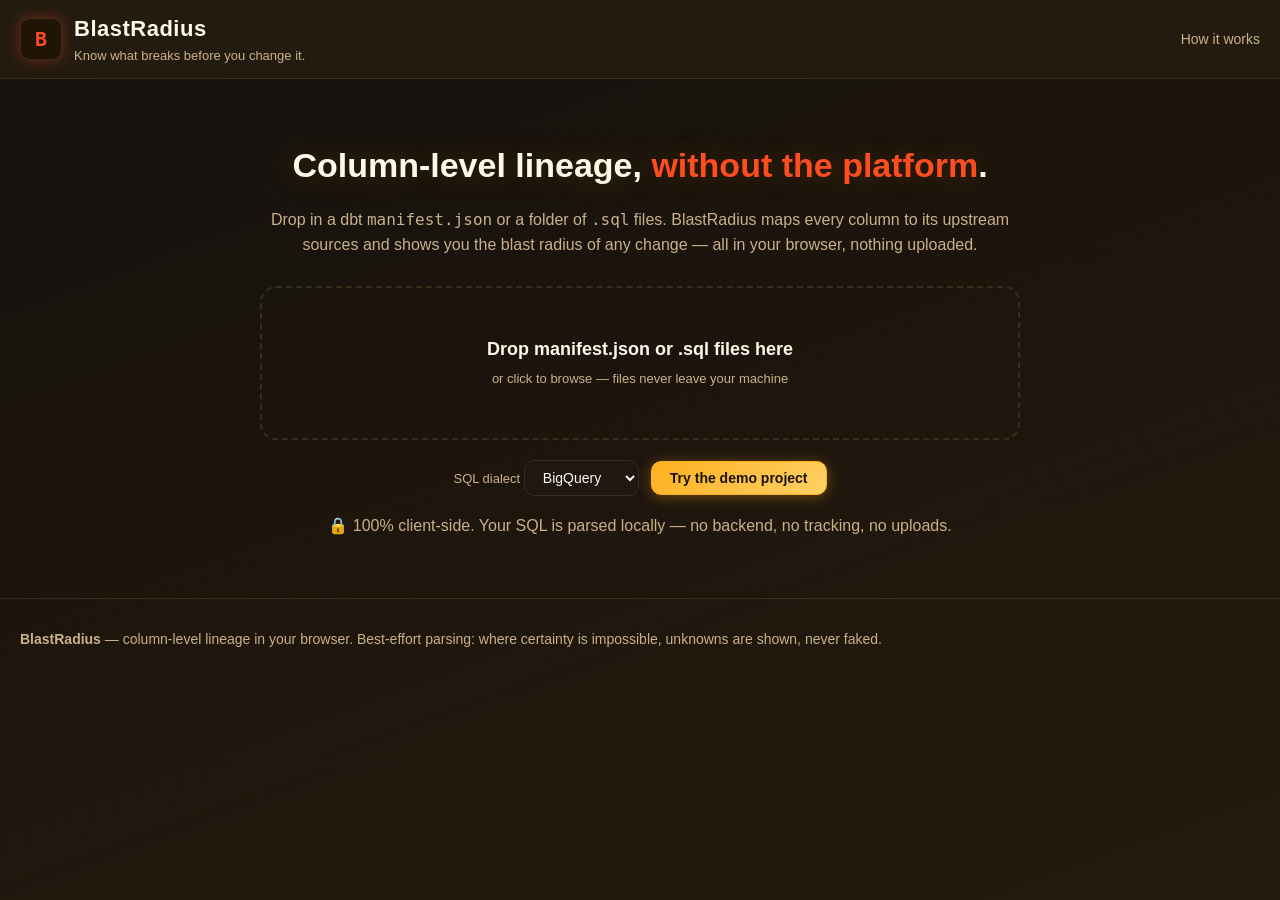
<file: index.html>
<!DOCTYPE html>
<html lang="en">
<head>
<meta charset="UTF-8">
<meta name="viewport" content="width=device-width, initial-scale=1.0">
<title>BlastRadius — Know what breaks before you change it.</title>
<meta name="description" content="BlastRadius: in-browser column-level data lineage. Upload a dbt manifest.json or SQL files, trace any column upstream, and see its blast radius downstream.">
<link rel="stylesheet" href="assets/style.css?v=1">
<link rel="icon" href="data:image/svg+xml,<svg xmlns='http://www.w3.org/2000/svg' viewBox='0 0 100 100'><rect width='100' height='100' rx='20' fill='%230b1026'/><text x='50' y='70' font-size='52' text-anchor='middle' fill='%23ff6b6b' font-family='monospace' font-weight='bold'>B</text></svg>">
</head>
<body>
<header class="site-header">
  <div class="wrap">
    <div class="brand">
      <span class="logo">B</span>
      <div>
        <h1>BlastRadius</h1>
        <p class="tagline">Know what breaks before you change it.</p>
      </div>
    </div>
    <nav><a href="about.html">How it works</a></nav>
  </div>
</header>

<main class="wrap">
  <!-- upload view -->
  <section id="view-upload" class="hero">
    <h2>Column-level lineage, <span class="boom">without the platform</span>.</h2>
    <p>Drop in a dbt <code>manifest.json</code> or a folder of <code>.sql</code> files.
       BlastRadius maps every column to its upstream sources and shows you the
       blast radius of any change — all in your browser, nothing uploaded.</p>
    <div class="dropzone" id="dropzone" role="button" tabindex="0" aria-label="Drop files here">
      <div class="big">Drop manifest.json or .sql files here</div>
      <div class="dim">or click to browse — files never leave your machine</div>
      <input type="file" id="fileInput" accept=".json,.sql" multiple hidden>
    </div>
    <div class="row">
      <label class="muted" for="dialect">SQL dialect
        <select id="dialect">
          <option value="bigquery" selected>BigQuery</option>
          <option value="snowflake">Snowflake</option>
          <option value="postgresql">Postgres</option>
          <option value="mysql">MySQL</option>
          <option value="sqlite">SQLite</option>
          <option value="trino">Trino</option>
        </select>
      </label>
      <button class="btn primary" id="demoBtn">Try the demo project</button>
    </div>
    <p class="privacy">🔒 100% client-side. Your SQL is parsed locally — no backend, no tracking, no uploads.</p>
    <p class="error" id="uploadError" hidden></p>
  </section>

  <!-- app view -->
  <section id="view-app" hidden>
    <div class="toolbar">
      <strong id="projectName">project</strong>
      <span class="badge" id="dialectBadge">bigquery</span>
      <span class="badge" id="statBadge">–</span>
      <span class="spacer"></span>
      <button class="btn" id="exportBtn">Export JSON</button>
      <button class="btn" id="resetBtn">New analysis</button>
    </div>
    <div class="app">
      <aside class="sidebar">
        <h3>Models &amp; sources</h3>
        <input type="search" id="modelSearch" placeholder="Search…" autocomplete="off">
        <div id="modelList"></div>
      </aside>
      <div class="graph-col">
        <div class="graph-wrap" id="graphWrap">
          <svg id="graph" role="img" aria-label="Lineage graph"></svg>
        </div>
        <div class="graph-legend">
          <span><span class="dot sel"></span>selected</span>
          <span><span class="dot up"></span>upstream</span>
          <span><span class="dot blast"></span>blast radius</span>
          <span style="margin-left:auto" id="graphHint">Click a model, then a column, to trace it.</span>
        </div>
      </div>
      <aside class="panel-right" id="panel">
        <h3>Inspector</h3>
        <div id="panelBody"><p class="muted">Select a model to see its columns.</p></div>
      </aside>
    </div>
  </section>
</main>

<footer class="site-footer">
  <div class="wrap">
    <p><strong>BlastRadius</strong> — column-level lineage in your browser. Best-effort parsing: where certainty is impossible, unknowns are shown, never faked.</p>
  </div>
</footer>

<script src="assets/vendor/node-sql-parser.umd.js"></script>
<script src="assets/lineage.js"></script>
<script src="assets/app.js"></script>
</body>
</html>
</file>
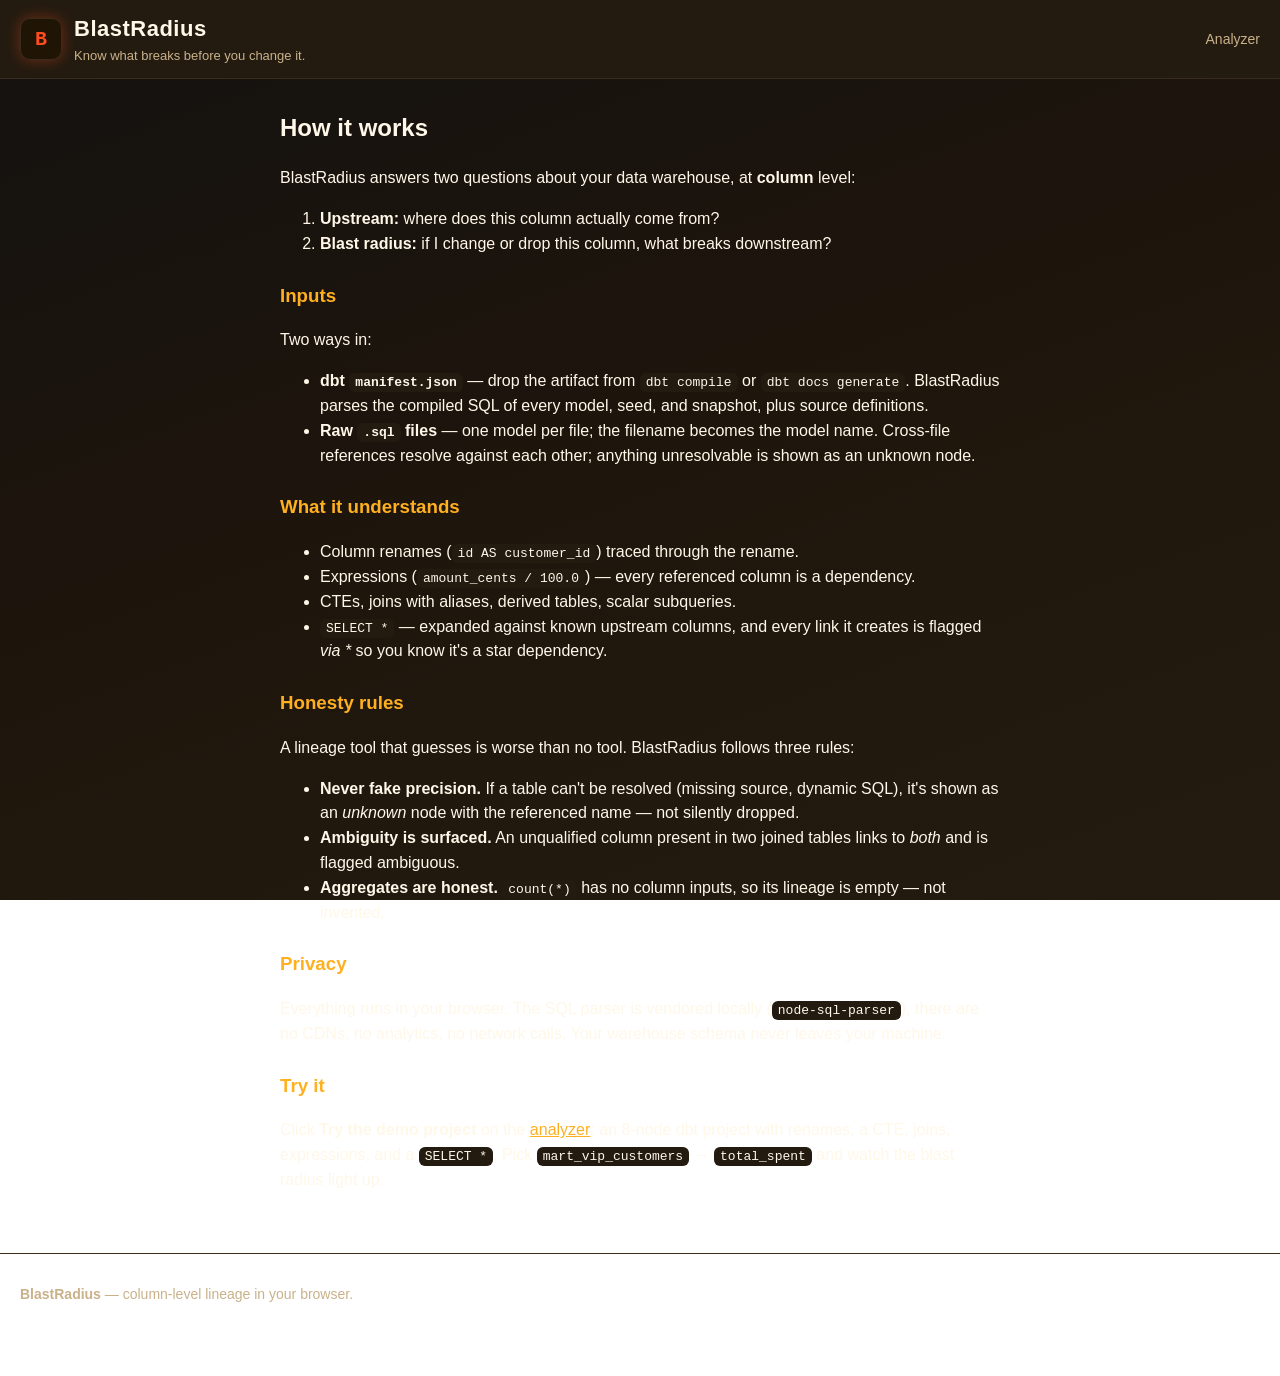
<file: about.html>
<!DOCTYPE html>
<html lang="en">
<head>
<meta charset="UTF-8">
<meta name="viewport" content="width=device-width, initial-scale=1.0">
<title>How it works — BlastRadius</title>
<link rel="stylesheet" href="assets/style.css?v=1">
<link rel="icon" href="data:image/svg+xml,<svg xmlns='http://www.w3.org/2000/svg' viewBox='0 0 100 100'><rect width='100' height='100' rx='20' fill='%230b1026'/><text x='50' y='70' font-size='52' text-anchor='middle' fill='%23ff6b6b' font-family='monospace' font-weight='bold'>B</text></svg>">
</head>
<body>
<header class="site-header">
  <div class="wrap">
    <div class="brand">
      <span class="logo">B</span>
      <div>
        <h1>BlastRadius</h1>
        <p class="tagline">Know what breaks before you change it.</p>
      </div>
    </div>
    <nav><a href="index.html">Analyzer</a></nav>
  </div>
</header>

<main class="wrap article">
  <h2>How it works</h2>
  <p>BlastRadius answers two questions about your data warehouse, at <strong>column</strong> level:</p>
  <ol>
    <li><strong>Upstream:</strong> where does this column actually come from?</li>
    <li><strong>Blast radius:</strong> if I change or drop this column, what breaks downstream?</li>
  </ol>

  <h3>Inputs</h3>
  <p>Two ways in:</p>
  <ul>
    <li><strong>dbt <code>manifest.json</code></strong> — drop the artifact from <code>dbt compile</code> or <code>dbt docs generate</code>. BlastRadius parses the compiled SQL of every model, seed, and snapshot, plus source definitions.</li>
    <li><strong>Raw <code>.sql</code> files</strong> — one model per file; the filename becomes the model name. Cross-file references resolve against each other; anything unresolvable is shown as an unknown node.</li>
  </ul>

  <h3>What it understands</h3>
  <ul>
    <li>Column renames (<code>id AS customer_id</code>) traced through the rename.</li>
    <li>Expressions (<code>amount_cents / 100.0</code>) — every referenced column is a dependency.</li>
    <li>CTEs, joins with aliases, derived tables, scalar subqueries.</li>
    <li><code>SELECT *</code> — expanded against known upstream columns, and every link it creates is flagged <em>via *</em> so you know it's a star dependency.</li>
  </ul>

  <h3>Honesty rules</h3>
  <p>A lineage tool that guesses is worse than no tool. BlastRadius follows three rules:</p>
  <ul>
    <li><strong>Never fake precision.</strong> If a table can't be resolved (missing source, dynamic SQL), it's shown as an <em>unknown</em> node with the referenced name — not silently dropped.</li>
    <li><strong>Ambiguity is surfaced.</strong> An unqualified column present in two joined tables links to <em>both</em> and is flagged ambiguous.</li>
    <li><strong>Aggregates are honest.</strong> <code>count(*)</code> has no column inputs, so its lineage is empty — not invented.</li>
  </ul>

  <h3>Privacy</h3>
  <p>Everything runs in your browser. The SQL parser is vendored locally (<code>node-sql-parser</code>), there are no CDNs, no analytics, no network calls. Your warehouse schema never leaves your machine.</p>

  <h3>Try it</h3>
  <p>Click <strong>Try the demo project</strong> on the <a href="index.html">analyzer</a>: an 8-node dbt project with renames, a CTE, joins, expressions, and a <code>SELECT *</code>. Pick <code>mart_vip_customers</code> → <code>total_spent</code> and watch the blast radius light up.</p>
</main>

<footer class="site-footer">
  <div class="wrap">
    <p><strong>BlastRadius</strong> — column-level lineage in your browser.</p>
  </div>
</footer>
</body>
</html>
</file>
<file: assets/style.css>
:root {
  --bg: #141210;
  --bg2: #241b10;
  --card: #1e1712;
  --line: #3a2c1c;
  --text: #fff7e8;
  --dim: #c9b18a;
  --accent: #ffb020;
  --teal: #ffd166;
  --red: #ff4d1f;
  --amber: #ff7b1c;
}
* { box-sizing: border-box; }
body {
  margin: 0; color: var(--text);
  background: linear-gradient(160deg, #141210 0%, #1e150c 50%, #241b10 100%);
  background-attachment: fixed;
  font-family: -apple-system, BlinkMacSystemFont, "Segoe UI", Inter, Roboto, sans-serif;
  line-height: 1.55;
}
.wrap { max-width: 1400px; margin: 0 auto; padding: 0 20px; }
a { color: var(--accent); }

/* header */
.site-header { background: var(--bg2); border-bottom: 1px solid var(--line); position: sticky; top: 0; z-index: 10; }
.site-header .wrap { display: flex; align-items: center; justify-content: space-between; padding-top: 12px; padding-bottom: 12px; }
.brand { display: flex; align-items: center; gap: 12px; }
.logo {
  width: 42px; height: 42px; border-radius: 10px; background: #201405;
  border: 1px solid var(--line); display: flex; align-items: center; justify-content: center;
  font-family: monospace; font-weight: bold; font-size: 20px; color: var(--red);
  box-shadow: 0 0 14px rgba(255, 77, 31, 0.35);
}
.brand h1 { margin: 0; font-size: 22px; letter-spacing: 0.5px; }
.tagline { margin: 0; color: var(--dim); font-size: 13px; }
.site-header nav a { color: var(--dim); text-decoration: none; font-size: 14px; margin-left: 18px; }
.site-header nav a:hover { color: var(--text); }

/* upload view */
.hero { max-width: 760px; margin: 60px auto; text-align: center; }
.hero h2 { font-size: 34px; margin: 0 0 10px; text-shadow: 0 0 32px rgba(255, 176, 32, 0.25); }
.hero h2 .boom { color: var(--red); }
.hero p { color: var(--dim); font-size: 16px; }
.dropzone {
  margin-top: 28px; border: 2px dashed var(--line); border-radius: 16px;
  padding: 48px 24px; cursor: pointer; transition: border-color .15s, background .15s;
}
.dropzone:hover, .dropzone.drag { border-color: var(--accent); background: var(--bg2); }
.dropzone .big { font-size: 18px; font-weight: 600; }
.dropzone .dim { color: var(--dim); font-size: 13px; margin-top: 6px; }
.row { display: flex; gap: 12px; justify-content: center; align-items: center; margin-top: 20px; flex-wrap: wrap; }
select, input[type="search"], input[type="text"] {
  background: var(--card); border: 1px solid var(--line); color: var(--text);
  border-radius: 10px; padding: 8px 14px; font-size: 14px;
}
.privacy { margin-top: 18px; font-size: 13px; color: var(--dim); }
.error { margin-top: 14px; color: var(--red); font-size: 14px; }

/* buttons */
.btn {
  background: var(--bg2); border: 1px solid var(--line); color: var(--text);
  border-radius: 10px; padding: 8px 18px; font-size: 14px; cursor: pointer; text-decoration: none;
  display: inline-block;
}
.btn:hover { border-color: var(--accent); }
.btn.primary {
  background: linear-gradient(135deg, #ffb020, #ffd166);
  border-color: #ffb020; color: #1a1206; font-weight: 700;
  box-shadow: 0 2px 14px rgba(255, 176, 32, 0.35);
}
.btn.danger { border-color: var(--red); color: var(--red); }
.btn:disabled { opacity: .45; cursor: default; }

/* app layout */
.toolbar { display: flex; align-items: center; gap: 12px; padding: 14px 0; flex-wrap: wrap; }
.toolbar .spacer { flex: 1; }
.badge {
  font-size: 12px; color: var(--dim); border: 1px solid var(--line); border-radius: 999px;
  padding: 3px 12px;
}
.app { display: grid; grid-template-columns: 250px 1fr 340px; gap: 14px; padding-bottom: 40px; min-height: 60vh; }
@media (max-width: 1100px) { .app { grid-template-columns: 220px 1fr; } .panel-right { grid-column: 1 / -1; } .sidebar, .panel-right { position: static; max-height: none; } }
@media (max-width: 760px) { .app { grid-template-columns: 1fr; } }

.sidebar, .panel-right {
  background: var(--card); border: 1px solid var(--line); border-radius: 14px;
  padding: 14px; align-self: start; max-height: calc(100vh - 32px); overflow: auto;
  position: sticky; top: 16px;
}
.sidebar h3, .panel-right h3 { margin: 0 0 10px; font-size: 13px; text-transform: uppercase; letter-spacing: .06em; color: var(--dim); }
.sidebar input { width: 100%; margin-bottom: 10px; }
.model-group { margin-bottom: 12px; }
.model-group > .glabel { font-size: 11px; color: var(--dim); text-transform: uppercase; letter-spacing: .06em; margin: 8px 0 4px; }
.model-item {
  display: flex; justify-content: space-between; align-items: center; width: 100%;
  background: none; border: 1px solid transparent; color: var(--text); text-align: left;
  border-radius: 8px; padding: 7px 10px; font-size: 13.5px; cursor: pointer;
}
.model-item:hover { background: var(--bg2); }
.model-item.active { border-color: var(--accent); background: var(--bg2); }
.model-item .cnt { color: var(--dim); font-size: 12px; }
.model-item.unknown { color: var(--dim); font-style: italic; }

.graph-wrap {
  background: radial-gradient(ellipse at 50% 35%, #2a1e10 0%, var(--card) 70%);
  border: 1px solid var(--line); border-radius: 14px;
  overflow: auto; min-height: 480px; position: relative;
}
.graph-wrap svg { display: block; }
.gnode { cursor: pointer; }
.gnode rect { fill: var(--bg2); stroke: var(--line); stroke-width: 1.5; }
.gnode text { fill: var(--text); font-size: 13px; }
.gnode .kind { fill: var(--dim); font-size: 10.5px; }
.gnode:hover rect { stroke: var(--accent); }
.gnode.selected rect { stroke: var(--accent); stroke-width: 2.5; }
.gnode.up rect { stroke: var(--teal); stroke-width: 2.5; }
.gnode.blast rect { stroke: var(--red); stroke-width: 2.5; }
.gnode.up.blast rect { stroke: var(--amber); stroke-width: 2.5; }
.gnode.unknown rect { stroke-dasharray: 6 4; }
.gnode.selected rect, .gnode:hover rect { animation: ring-pulse 2.5s ease-in-out infinite; }
.gnode.blast rect, .gnode.up.blast rect { animation: ember-flicker 2.4s ease-in-out infinite; }
.gedge { fill: none; stroke: #4a3a26; stroke-width: 1.5; }
.gedge.up { stroke: var(--teal); stroke-width: 2.5; }
.gedge.blast { stroke: var(--red); stroke-width: 2.5; animation: ember-flicker 2.4s ease-in-out infinite; }
.graph-legend { display: flex; gap: 16px; padding: 10px 14px; font-size: 12.5px; color: var(--dim); flex-wrap: wrap; }
.dot { display: inline-block; width: 10px; height: 10px; border-radius: 50%; margin-right: 6px; }
.dot.up { background: var(--teal); } .dot.blast { background: var(--red); } .dot.sel { background: var(--accent); }

/* right panel */
.col-row {
  display: flex; justify-content: space-between; align-items: center; width: 100%;
  background: none; border: 1px solid var(--line); color: var(--text);
  border-radius: 8px; padding: 7px 10px; font-size: 13.5px; cursor: pointer; margin-bottom: 6px;
}
.col-row:hover { border-color: var(--accent); }
.col-row.active { border-color: var(--accent); background: var(--bg2); }
.col-row .flags { display: flex; gap: 4px; }
.flag { font-size: 10px; padding: 2px 7px; border-radius: 999px; border: 1px solid var(--line); color: var(--dim); }
.flag.star { color: var(--amber); border-color: var(--amber); }
.flag.amb { color: var(--red); border-color: var(--red); position: relative; }
.flag.amb::after {
  content: ""; position: absolute; inset: -1px; border-radius: 999px;
  box-shadow: 0 0 10px 2px rgba(255, 77, 31, 0.55); pointer-events: none;
  animation: ember-flicker 2.4s ease-in-out infinite;
}
.flag.unk { color: var(--dim); border-color: var(--dim); }
.panel-sec { margin-top: 16px; }
.panel-sec h4 { margin: 0 0 8px; font-size: 13px; }
.panel-sec h4 .teal { color: var(--teal); }
.panel-sec h4 .red { color: var(--red); }
.link-list { list-style: none; margin: 0; padding: 0; font-size: 13px; }
.link-list li { margin-bottom: 5px; }
.link-list button {
  background: none; border: none; color: var(--accent); cursor: pointer; font-size: 13px; padding: 0; text-align: left;
}
.link-list button:hover { text-decoration: underline; }
.link-list .unk { color: var(--dim); font-style: italic; }
.link-list .viastar { color: var(--amber); font-size: 11px; margin-left: 6px; }
.counts { display: flex; gap: 10px; margin: 8px 0; }
.count-box { flex: 1; background: var(--bg2); border: 1px solid var(--line); border-radius: 10px; padding: 10px; text-align: center; }
.count-box .n { font-size: 22px; font-weight: 700; }
.count-box .l { font-size: 11.5px; color: var(--dim); }
.count-box.models { position: relative; }
.count-box.models::after {
  content: ""; position: absolute; inset: -1px; border-radius: 10px;
  box-shadow: 0 0 18px 3px rgba(255, 77, 31, 0.5); pointer-events: none;
  animation: ember-flicker 2.4s ease-in-out infinite;
}
.count-box.models .n { color: var(--red); }
.count-box.cols .n { color: var(--amber); }
.muted { color: var(--dim); font-size: 13px; }
.backlink { background: none; border: none; color: var(--dim); cursor: pointer; font-size: 13px; padding: 0; margin-bottom: 8px; }
.backlink:hover { color: var(--text); }

/* blast flash: add .blast-flash to the impact panel to pulse it on update (JS hook, CSS only) */
@keyframes blast-flash {
  0% { opacity: 1; }
  20% { opacity: 0.45; }
  40% { opacity: 1; }
  60% { opacity: 0.7; }
  100% { opacity: 1; }
}
.panel-right.blast-flash { animation: blast-flash 0.9s ease-out; }

/* signature keyframes: transform/opacity only */
@keyframes ring-pulse {
  0%, 100% { stroke-opacity: 1; }
  50% { stroke-opacity: 0.3; }
}
@keyframes ember-flicker {
  0%, 100% { opacity: 1; }
  30% { opacity: 0.55; }
  55% { opacity: 0.9; }
  75% { opacity: 0.65; }
}

/* about */
.article { max-width: 760px; margin: 30px auto 60px; }
.article h2 { margin-top: 30px; }
.article h3 { margin-top: 24px; color: var(--accent); }
.article code { background: var(--bg2); padding: 2px 6px; border-radius: 6px; font-size: 13px; }
.article pre { background: var(--bg2); border: 1px solid var(--line); border-radius: 10px; padding: 14px; overflow: auto; font-size: 13px; }

.site-footer { border-top: 1px solid var(--line); padding: 24px 0 40px; margin-top: 20px; }
.site-footer p { margin: 6px 0; font-size: 14px; color: var(--dim); }
[hidden] { display: none !important; }

/* Desktop app shell: each pane scrolls independently so the side panels
   never scroll away while the graph is scrolled. Sticky alone can't do
   this when the graph is shorter than the panels (zero stick travel). */
@media (min-width: 1101px) {
  #view-app {
    display: flex; flex-direction: column;
    height: calc(100vh - 72px); height: calc(100dvh - 72px);
    min-height: 480px;
  }
  .app { flex: 1; min-height: 0; padding-bottom: 14px; }
  .sidebar, .panel-right {
    position: static; max-height: none; min-height: 0;
    overflow-y: auto; overscroll-behavior: contain;
  }
  .graph-col { display: flex; flex-direction: column; min-height: 0; min-width: 0; }
  .graph-wrap { flex: 1; min-height: 0; }
  .graph-legend { flex: none; }
}

@media (prefers-reduced-motion: reduce) { * { animation: none !important; transition: none !important; } }
</file>
